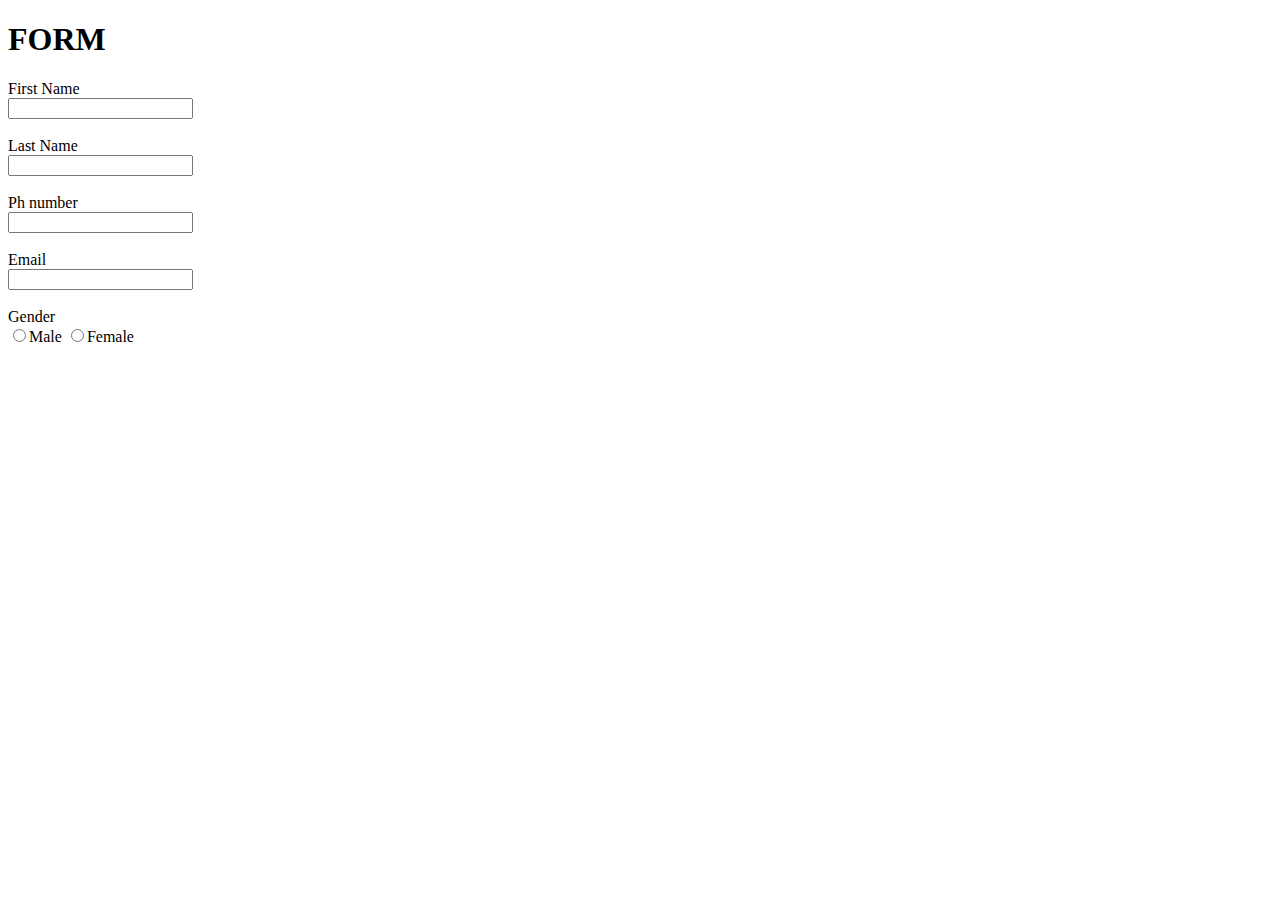
<file: from.html>
<!DOCTYPE html>
<html lang="en">
<head>
  <meta charset="UTF-8">
  <meta name="viewport" content="width=device-width, initial-scale=1.0">
  <title>Document</title>
</head>
<body>
   
    <h1>FORM</h1>
    <!-- <label for="">First Name</label> -->
    First Name <br><input type="text"><br><br>
    Last Name <br><input type="text"><br><br>
    Ph number <br><input type="text"><br><br>
    Email<br><input type="text"><br><br>
    Gender <br>
    <input type="radio" name="name" >Male
    <input type="radio" name="name" >Female

  
     
    
  
  
</body>
</html>
</file>
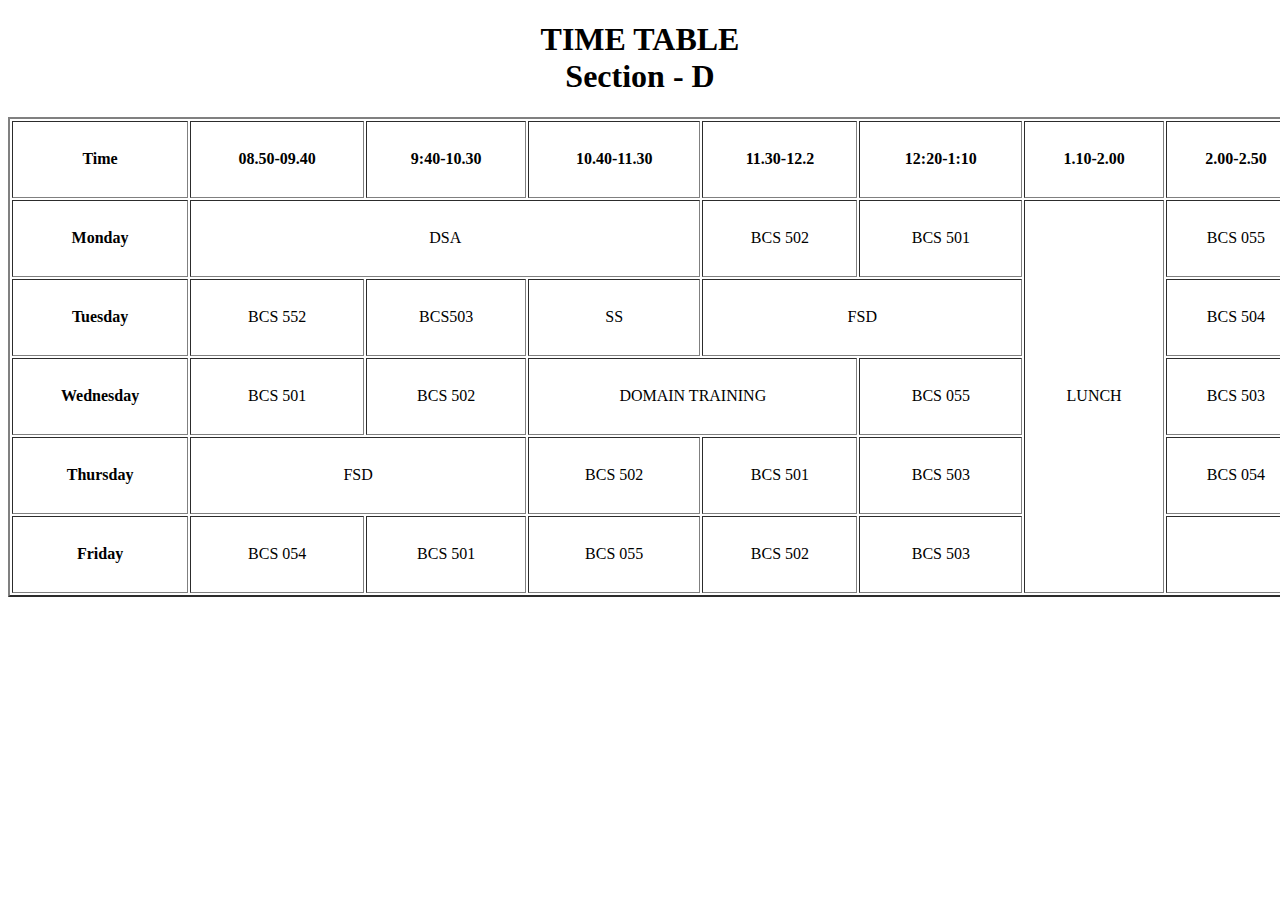
<file: Time table.html>
<!DOCTYPE html>
<html lang="en">
<head>
  <meta charset="UTF-8">
  <meta name="viewport" content="width=device-width, initial-scale=1.0">
  <title>Time table</title>
</head>
<style>
  .table{    
    width: 100rem;
    height: 30rem; 
 
  }
</style>
<body> 
  <center>
    <h1>TIME TABLE <br>
    Section - D</h1>
<table border="2" style="text-align: center; " class="table">
  <tr>
    <th>Time</th>
    <th> 08.50-09.40</th>
    <th> 9:40-10.30</th>
    <th> 10.40-11.30</th>
    <th> 11.30-12.2</th>
    <th> 12:20-1:10</th>
    <th>1.10-2.00</th>
    <th> 2.00-2.50</th>
    <th> 2.50-3.40</th>
    <th> 3:40- 4:30</th>   
    <tr>
      <th>Monday</th>
      <td colspan="3">DSA</td>
      <td>BCS 502</td>
      <td>BCS 501</td>
      <td rowspan="5">LUNCH</td>
      <td>BCS 055</td>
      <td colspan="2">AAI</td>
    </tr>
    <tr>
      <th>Tuesday</th>
      <td>BCS 552</td>
      <td>BCS503</td>
      <td>SS</td>
      <td colspan="2">FSD</td>
      <td>BCS 504</td>
      <td colspan="2">BCS 552</td>
    </tr>
    <tr>
      <th>Wednesday</th>
      <td>BCS 501</td>
      <td>BCS 502</td>
      <td colspan="2">DOMAIN TRAINING</td>
      <td>BCS 055</td>
      <td>BCS 503</td>
      <td colspan="2">BCS 551</td>
    </tr>
    <tr>
      <th>Thursday</th>
      <td colspan="2">FSD</td>
      <td>BCS 502</td>
      <td>BCS 501</td>
      <td>BCS 503</td>
      <td>BCS 054</td>
      <td colspan="2">QA/LR</td>
    </tr>
    <tr>
      <th>Friday</th>
      <td>BCS 054</td>
      <td>BCS 501</td>
      <td>BCS 055</td>
      <td>BCS 502</td>
      <td>BCS 503</td>
      <td colspan="3">DSA</td>
    </tr>
  </tr>
</table>
</center>
</body>
</html>
</file>
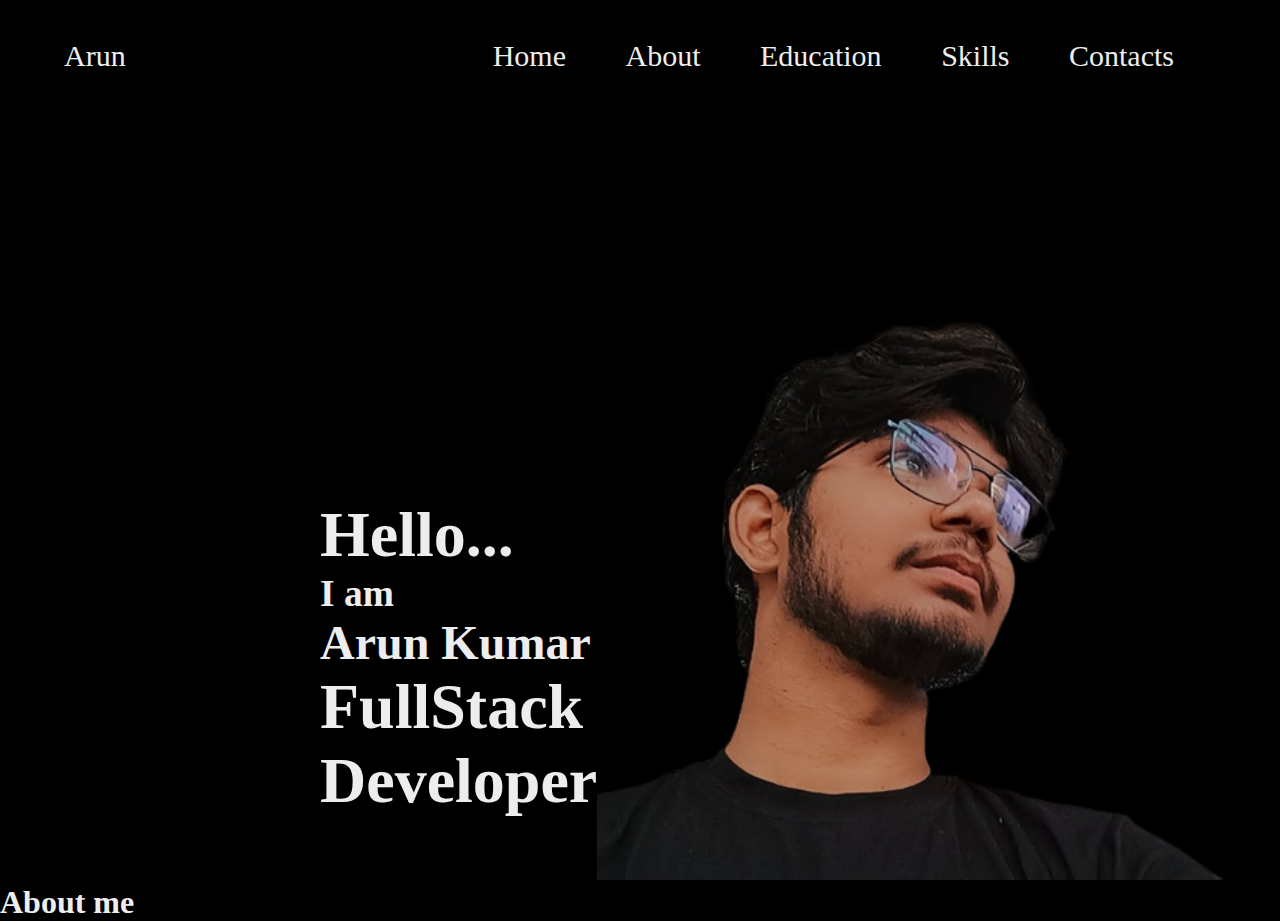
<file: Assignment 1/portfolio.html>
<!DOCTYPE html>
<html lang="en">
  <head>
    <meta charset="UTF-8" />
    <meta name="viewport" content="width=\, initial-scale=1.0" />
    <title>Document</title>
    <link rel="stylesheet" href="portfolio.css" />
  </head>
  <body>
    <header>
      <div class="header">
        <a href="#" class="logo">Arun</a>
        <div class="bx bx-menu" id="menu-icon"></div>
        <nav class="navbar">
          <a href="#home" class="active">Home</a>
          <a href="#about">About</a>
          <a href="#education">Education</a>
          <a href="#slkills">Skills</a>
          <a href="#contact">Contacts</a>
        </nav>
      </div>

      <section>
        <div class="sidecontent">
          <div class="imgcontent">
            <h1>Hello...</h1>
            <h3>I am</h3>
            <h2>Arun Kumar</h1>
            <h1>FullStack Developer</h1>
          </div>

          <div class="img">
            <img src="arun image.png" alt="" />
          </div>
        </div>

        <!-- About  -->

        <div class="about">
          <h1>About me</h1>
          

        </div>
      </section>



      
    </header>
  </body>
</html>
</file>
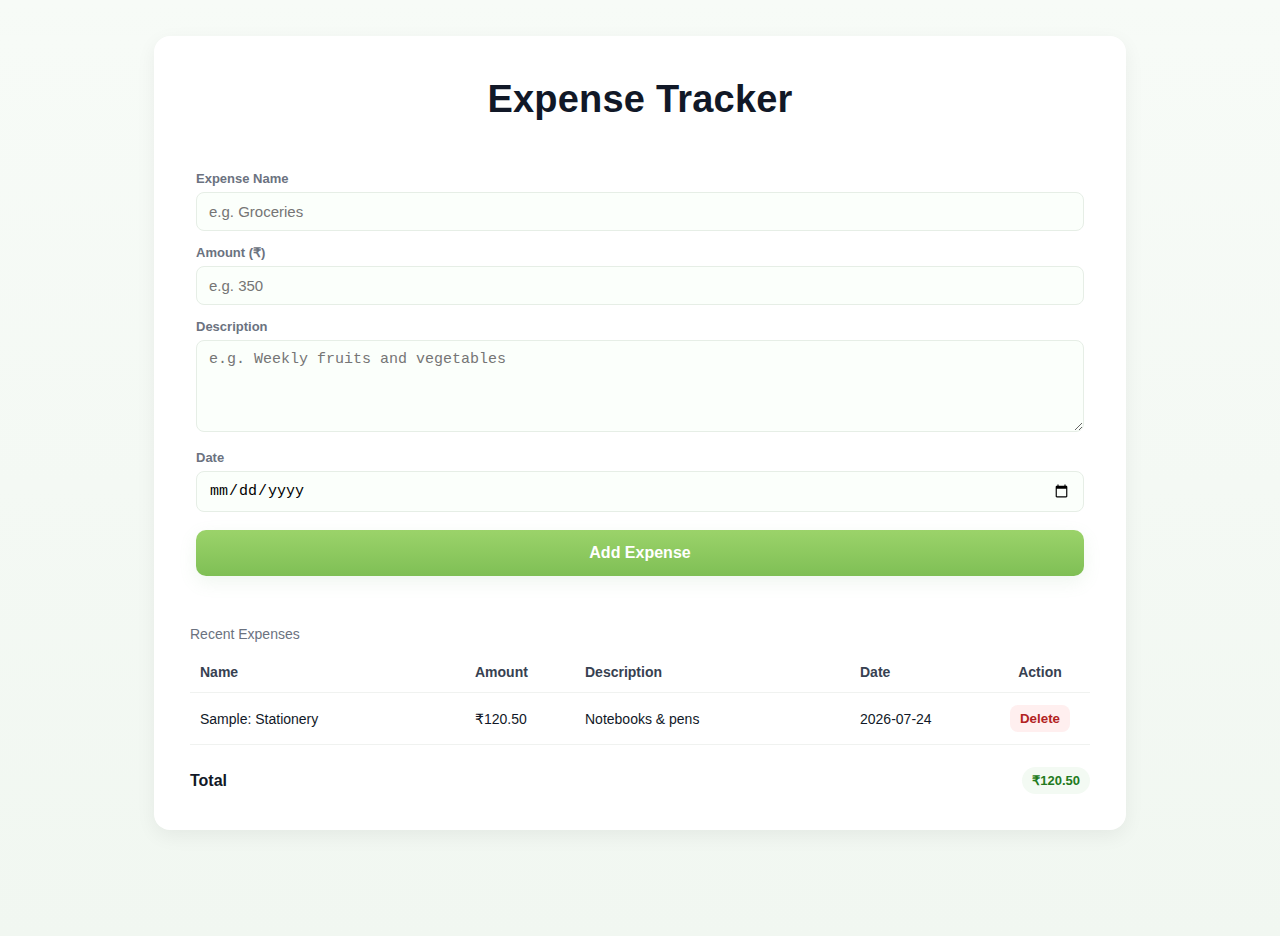
<file: Expense Tacker/Expense.html>
<!doctype html>
<html lang="en">
<head>
  <meta charset="utf-8" />
  <meta name="viewport" content="width=device-width,initial-scale=1" />
  <title>Expense Tracker</title>
  <style>
    :root{
      --bg: #f5faf5;
      --card: #ffffff;
      --muted: #6b7280;
      --accent: #8fc06e;
      --accent-dark: #73a95a;
      --shadow: 0 6px 20px rgba(20,20,20,0.06);
      --radius: 10px;
      font-family: Inter, "Segoe UI", Roboto, Helvetica, Arial, sans-serif;
    }

    html,body{
      height:100%;
      margin:0;
      background: linear-gradient(180deg, #f7fbf7 0%, #f1f7f1 100%);
      color:#111827;
    }

    .wrap{
      max-width: 900px;
      margin: 36px auto;
      padding: 36px;
      background: var(--card);
      border-radius: 16px;
      box-shadow: var(--shadow);
    }

    h1{
      text-align:center;
      font-size:38px;
      margin: 6px 0 28px;
      letter-spacing: 0.2px;
    }

    .layout{
      display: flex;
      flex-direction: column; /* 👈 yahan change kiya */
      gap: 28px;
    }

    .form {
      padding: 8px 6px 18px;
    }

    label {
      display:block;
      font-size:13px;
      color:var(--muted);
      margin-bottom:6px;
      margin-top:14px;
      font-weight:600;
    }

    input[type="text"],
    input[type="number"],
    input[type="date"],
    textarea {
      width:100%;
      box-sizing:border-box;
      padding:10px 12px;
      border:1px solid #e6eee6;
      border-radius:8px;
      background:#fbfffb;
      font-size:15px;
      outline:none;
      transition: box-shadow .12s, border-color .12s;
    }
    input:focus, textarea:focus{
      box-shadow: 0 6px 18px rgba(127,180,127,0.08);
      border-color: #cfe6c7;
    }

    textarea {
      min-height:92px;
      resize: vertical;
    }

    .btn-add {
      display:block;
      width:100%;
      margin-top:18px;
      padding:14px 18px;
      background: linear-gradient(#9bd36a,#7fbf55);
      color:white;
      border:none;
      border-radius:10px;
      font-weight:700;
      font-size:16px;
      cursor:pointer;
      box-shadow: 0 6px 18px rgba(127,180,127,0.12);
    }

    .right {
      padding-top: 4px;
    }

    .empty-hint{
      color:var(--muted);
      font-size:14px;
      margin-bottom:8px;
    }

    table{
      width:100%;
      border-collapse:collapse;
      font-size:14px;
      margin-top:10px;
      table-layout:fixed;
    }
    th, td{
      text-align:left;
      padding:12px 10px;
      border-bottom:1px solid #f0f2f0;
      overflow:hidden;
      text-overflow:ellipsis;
      white-space:nowrap;
    }
    thead th{
      color:#374151;
      font-weight:700;
      font-size:14px;
    }

    .amount-col{ width:90px; }
    .date-col{ width:120px; }
    .action-col{ width:80px; text-align:center; }

    .pill {
      display:inline-block;
      padding:6px 10px;
      border-radius:999px;
      background:#f3faf3;
      color:#227a20;
      font-weight:600;
      font-size:13px;
    }

    .delete-btn{
      border: none;
      background: #ffefef;
      color:#b22222;
      padding:6px 10px;
      border-radius:8px;
      cursor:pointer;
      font-weight:700;
    }

    .total-row {
      padding-top:10px;
      display:flex;
      justify-content:space-between;
      align-items:center;
      margin-top:12px;
      font-weight:700;
      color:#111827;
    }
  </style>
</head>
<body>
  <main class="wrap" role="main" aria-labelledby="main-title">
    <h1 id="main-title">Expense Tracker</h1>

    <div class="layout">
      <!-- Form column -->
      <section class="form" aria-label="Expense form">
        <label for="name">Expense Name</label>
        <input id="name" type="text" placeholder="e.g. Groceries" autocomplete="off" />

        <label for="amount">Amount (₹)</label>
        <input id="amount" type="number" min="0" step="0.01" placeholder="e.g. 350" />

        <label for="desc">Description</label>
        <textarea id="desc" placeholder="e.g. Weekly fruits and vegetables"></textarea>

        <label for="date">Date</label>
        <input id="date" type="date" />

        <button id="addBtn" class="btn-add">Add Expense</button>
      </section>

      <!-- Table / preview column -->
      <section class="right" aria-label="Expenses list">
        <div class="empty-hint">Recent Expenses</div>

        <table id="expensesTable" aria-live="polite">
          <thead>
            <tr>
              <th>Name</th>
              <th class="amount-col">Amount</th>
              <th>Description</th>
              <th class="date-col">Date</th>
              <th class="action-col">Action</th>
            </tr>
          </thead>
          <tbody id="tbody">
            <!-- dynamically added rows -->
          </tbody>
        </table>

        <div class="total-row" aria-hidden="false">
          <div>Total</div>
          <div id="totalAmount" class="pill">₹0.00</div>
        </div>
      </section>
    </div>
  </main>

  <script>
    (function(){
      const nameEl = document.getElementById('name');
      const amountEl = document.getElementById('amount');
      const descEl = document.getElementById('desc');
      const dateEl = document.getElementById('date');
      const addBtn = document.getElementById('addBtn');
      const tbody = document.getElementById('tbody');
      const totalAmountEl = document.getElementById('totalAmount');

      let expenses = [];

      function formatCurrency(n){
        return '₹' + Number(n).toLocaleString('en-IN', {minimumFractionDigits:2, maximumFractionDigits:2});
      }

      function render(){
        tbody.innerHTML = '';
        let total = 0;
        expenses.forEach((e, idx) => {
          total += Number(e.amount);
          const tr = document.createElement('tr');

          const tdName = document.createElement('td');
          tdName.textContent = e.name;
          tr.appendChild(tdName);

          const tdAmt = document.createElement('td');
          tdAmt.textContent = formatCurrency(e.amount);
          tr.appendChild(tdAmt);

          const tdDesc = document.createElement('td');
          tdDesc.textContent = e.desc;
          tr.appendChild(tdDesc);

          const tdDate = document.createElement('td');
          tdDate.textContent = e.date || '-';
          tr.appendChild(tdDate);

          const tdAct = document.createElement('td');
          tdAct.style.textAlign = 'center';
          const delBtn = document.createElement('button');
          delBtn.className = 'delete-btn';
          delBtn.textContent = 'Delete';
          delBtn.title = 'Delete expense';
          delBtn.addEventListener('click', () => {
            expenses.splice(idx,1);
            render();
          });
          tdAct.appendChild(delBtn);
          tr.appendChild(tdAct);

          tbody.appendChild(tr);
        });
        totalAmountEl.textContent = formatCurrency(total);
      }

      function clearForm(){
        nameEl.value = '';
        amountEl.value = '';
        descEl.value = '';
        dateEl.value = '';
      }

      addBtn.addEventListener('click', () => {
        const name = nameEl.value.trim();
        const amount = amountEl.value.trim();
        const desc = descEl.value.trim();
        const date = dateEl.value;

        if(!name){
          alert('Please enter an expense name.');
          nameEl.focus();
          return;
        }
        if(!amount || isNaN(amount) || Number(amount) <= 0){
          alert('Please enter a valid amount (greater than 0).');
          amountEl.focus();
          return;
        }

        expenses.unshift({
          name,
          amount: parseFloat(amount),
          desc,
          date
        });

        render();
        clearForm();
      });

      expenses.push({name:'Sample: Stationery', amount:120.50, desc:'Notebooks & pens', date: new Date().toISOString().slice(0,10)});
      render();
    })();
  </script>
</body>
</html>
</file>
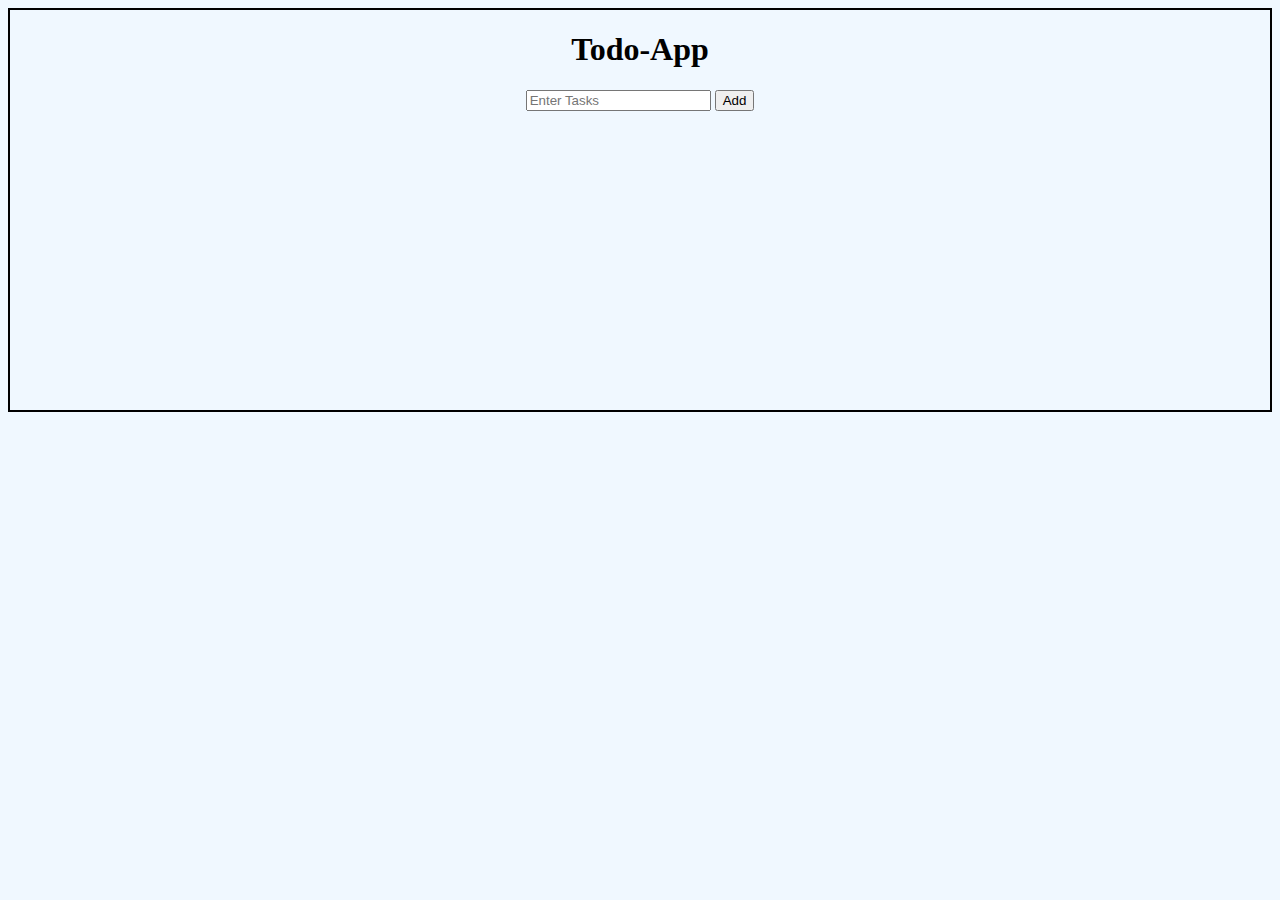
<file: TodoApp/Todo.html>
<!DOCTYPE html>
<html lang="en">
<head>
  <meta charset="UTF-8">
  <meta name="viewport" content="width=device-width, initial-scale=1.0">
  <title>Todo</title>
  <link rel="stylesheet" href="Todo.css">
  
</head>
<body>
  <div class="Body">
  <h1>Todo-App</h1>
  <input type="text" placeholder="Enter Tasks" id="task-input">
  <input type="button" value="Add" id="add-task">
  <ul id="task-list"></ul>
  </div>
  <script  src="Todo.js"></script>
</body>
</html>
</file>
<file: Assignment 1/portfolio.css>
*{
  padding: 0;
  margin: 0;
}

:root{
 --bg-color:#000000;
    --second-bg-color:#112e42;
    --text-color:#ededed;
    --main-color:#9a9a9a9f;
}

body{
  background-color: var(--bg-color);
  color: var(--text-color);
}

.header{
  background-color: var(--main-color);
  height: 3rem;
  align-items: center;
  justify-content: space-between;
  margin: 2rem;
  border-radius: 5px;
  display: flex; 
  padding-right: 4rem;
  background: transparent;
  font-size: 30px;
  
}
.header a{
  text-decoration: none;
  color: var(--text-color);
  margin-left: 2rem;
}

.header .navbar a{
  padding: 10px;
  margin-left: 2rem;
  text-decoration: none;
  color: var(--text-color);
  
}

.header .navbar :hover{
  color: var(--main-color);
  text-shadow: 3px ;
}

.sidecontent{
  display: flex;
  align-items: center;
  justify-content: space-between;
}

.sidecontent .imgcontent{
  margin-left: 20rem;
  margin-top: 20rem;
  font-size: 2rem;
}

.sidecontent .img img{
  margin-right: 8rem;
  margin-top: 8rem;
  height: 40rem;
}
</file>
<file: TodoApp/Todo.css>
Body{
  background-color: aliceblue;
  height: 25rem;
  text-align: center;
  justify-content: center;
  border: 2px solid black;
}
</file>
